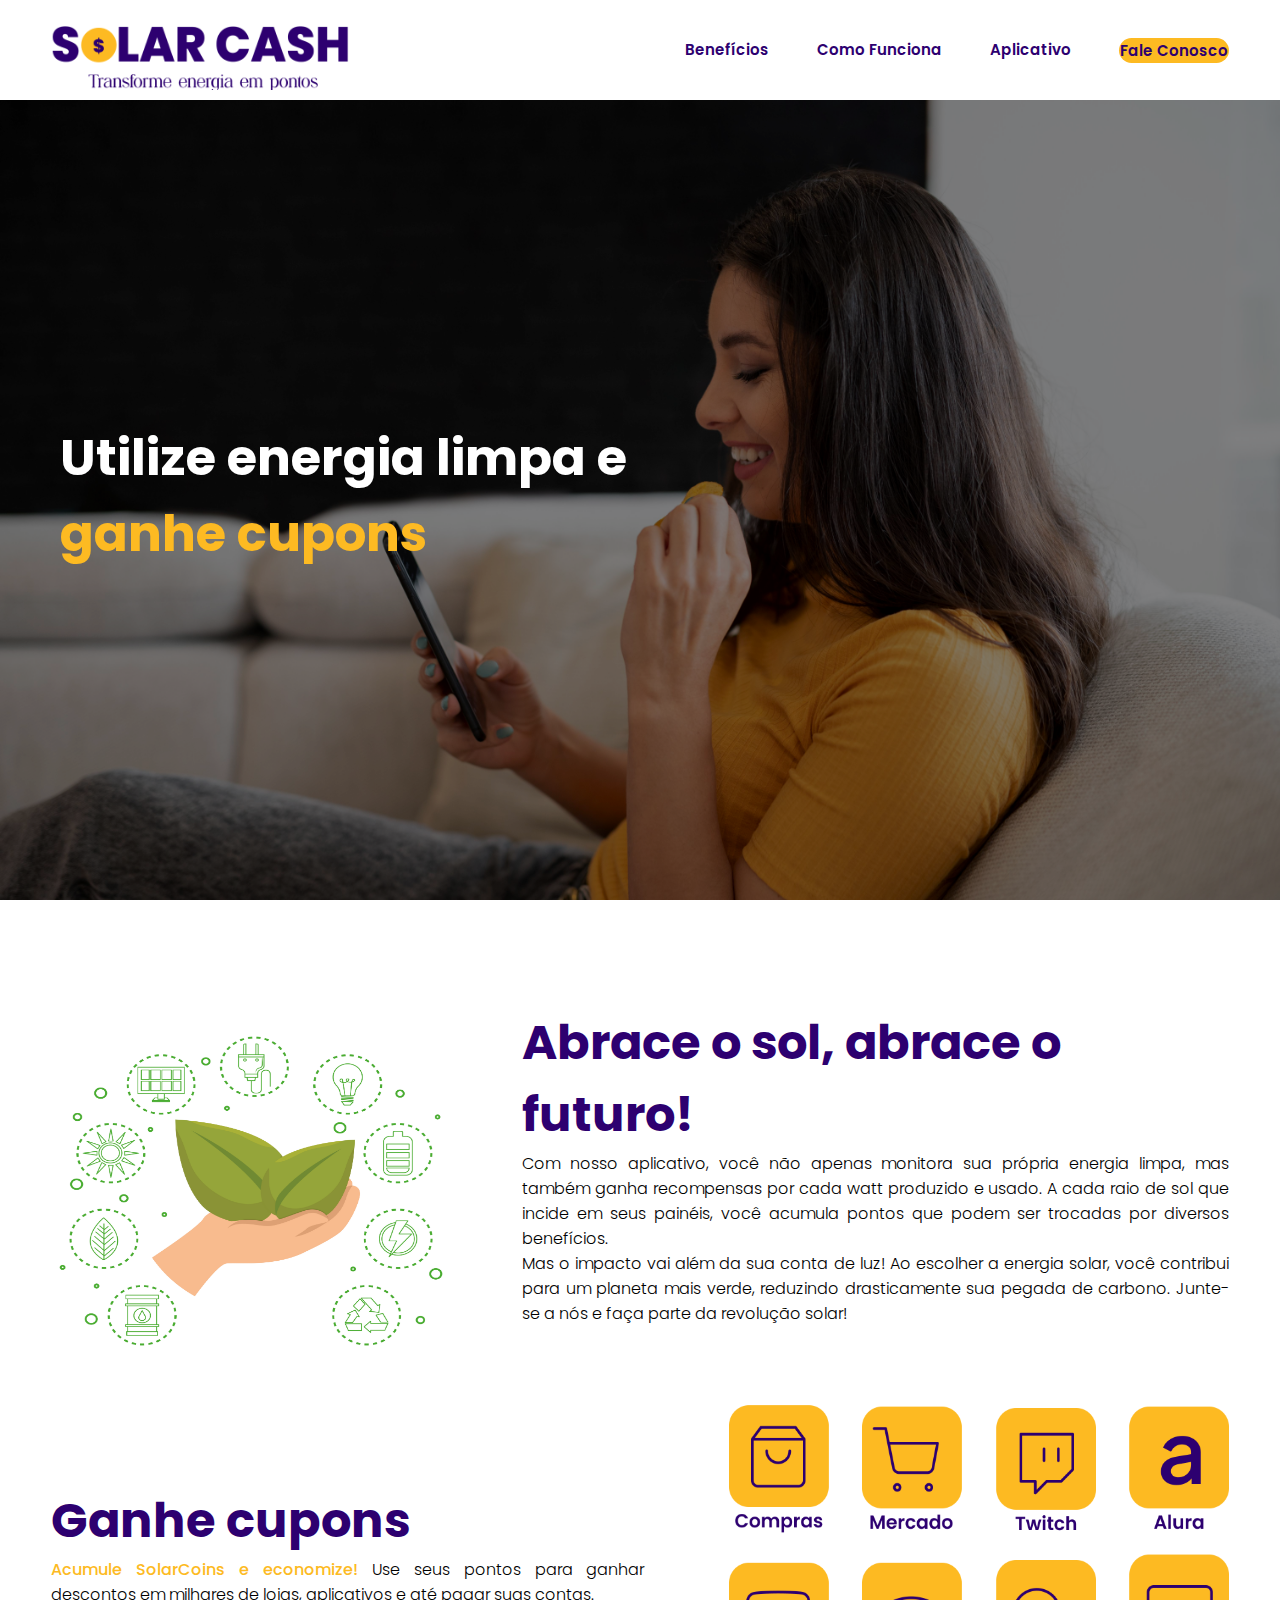
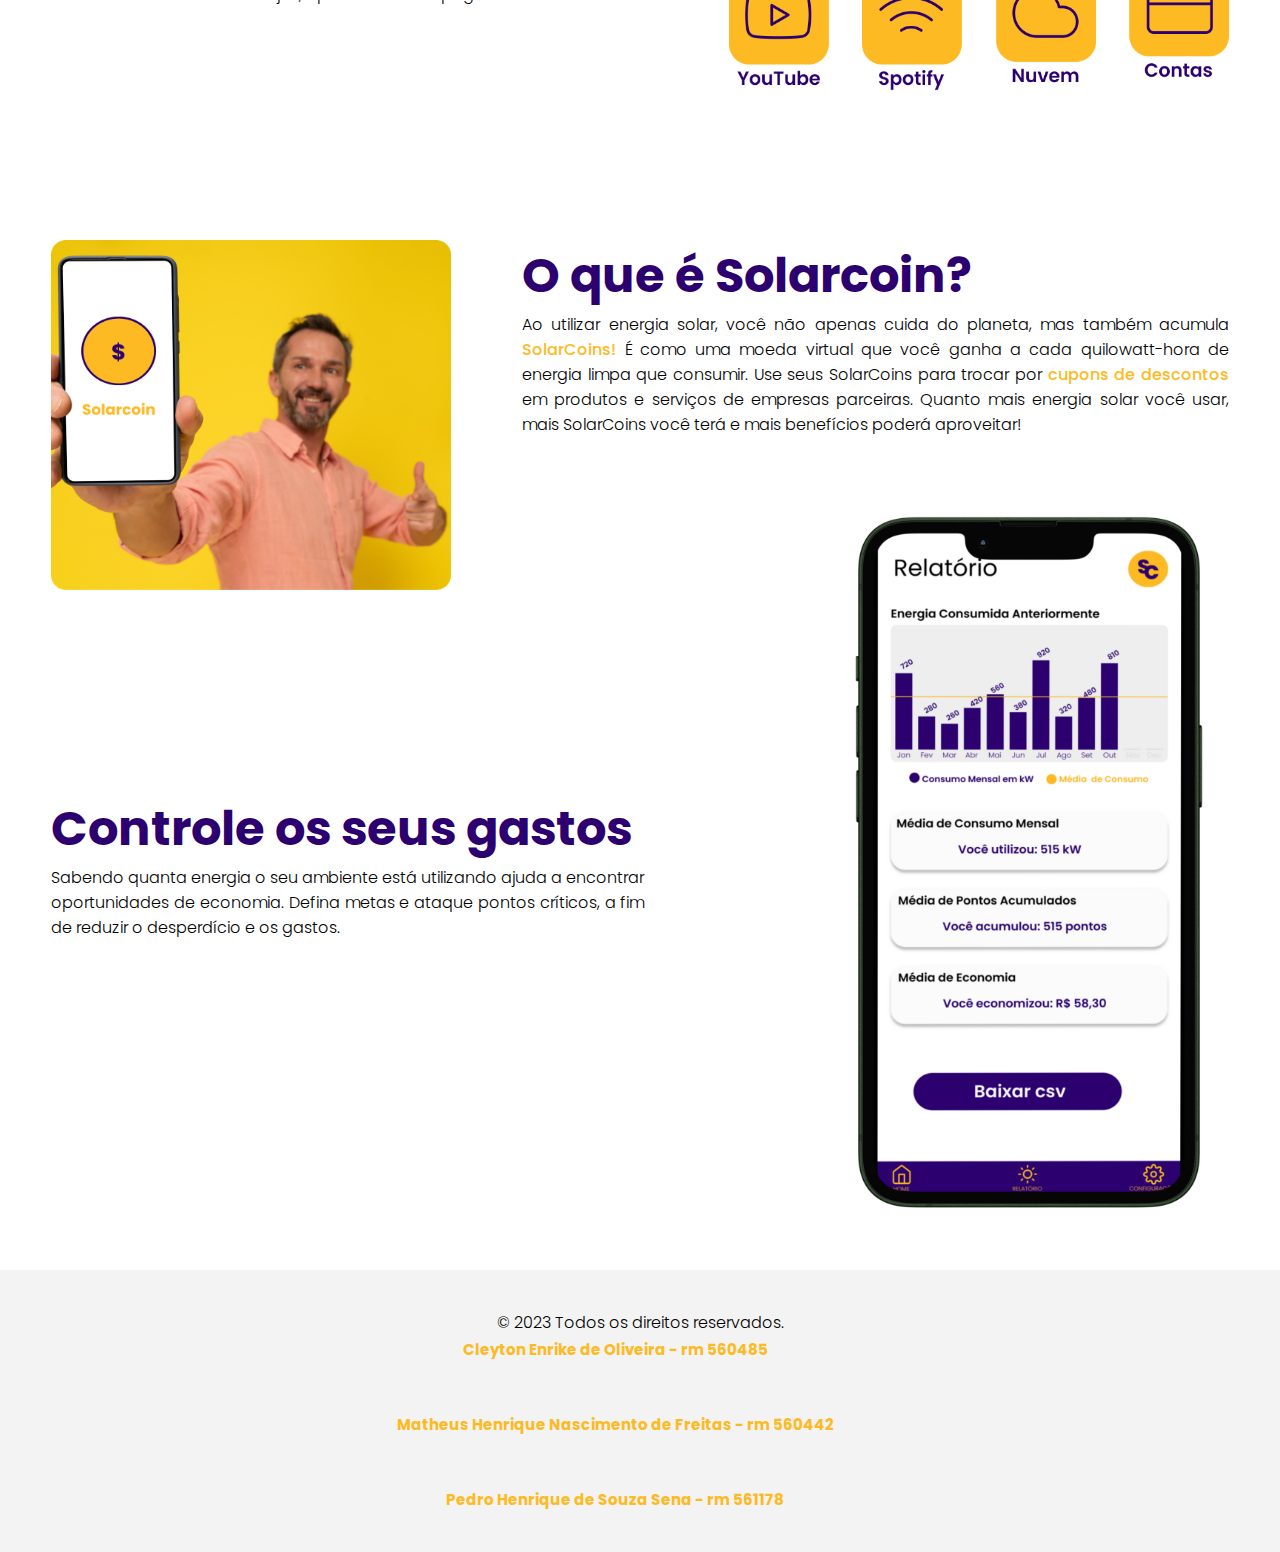
<file: WEB-GS/index.html>
<!DOCTYPE html>
<html lang="pt-br">

<head>
    <meta charset="UTF-8">
    <meta name="viewport" content="width=device-width, initial-scale=1.0">

    <link rel="stylesheet" href="https://cdnjs.cloudflare.com/ajax/libs/font-awesome/6.6.0/css/all.min.css" integrity="sha512-Kc323vGBEqzTmouAECnVceyQqyqdsSiqLQISBL29aUW4U/M7pSPA/gEUZQqv1cwx4OnYxTxve5UMg5GT6L4JJg==" crossorigin="anonymous" referrerpolicy="no-referrer" />

    
    <!-- JQUERY PARA FAZER O BOTÃO DE MENU MOBILE -->
    <script src="https://cdnjs.cloudflare.com/ajax/libs/jquery/3.7.1/jquery.min.js" integrity="sha512-v2CJ7UaYy4JwqLDIrZUI/4hqeoQieOmAZNXBeQyjo21dadnwR+8ZaIJVT8EE2iyI61OV8e6M8PP2/4hpQINQ/g==" crossorigin="anonymous" referrerpolicy="no-referrer"></script>

     <!-- css versão desktop (min-width = 1200px) -->
    <link rel="stylesheet" href="css/reset.css">
    <link rel="stylesheet" href="css/desktop/header.css">
    <link rel="stylesheet" href="css/desktop/estilo.css">
    <link rel="stylesheet" href="css/desktop/telaIndex.css">

    <!-- --------------------------------------------- -->

    <!-- css versão desktop (min-width = 992px) and (max-width = 1199px) -->
    <link rel="stylesheet" href="css/laptop/header.css">
    <link rel="stylesheet" href="css/laptop/estilo.css">
    <link rel="stylesheet" href="css/laptop/telaIndex.css">

    <!-- --------------------------------------------- -->

    <!-- css versão desktop (min-width = 768px) and (max-width = 991px) -->
    <link rel="stylesheet" href="css/tablet/estilo.css">
    <link rel="stylesheet" href="css/tablet/header.css">
    <link rel="stylesheet" href="css/tablet/telaIndex.css">

     <!-- --------------------------------------------- -->

    <!-- css versão desktop (min-width = 600px) and (max-width = 767px) -->
    <link rel="stylesheet" href="css/phone/estilo.css">
    <link rel="stylesheet" href="css/phone/header.css">
    <link rel="stylesheet" href="css/phone/telaIndex.css">

    <!-- --------------------------------------------- -->

    <!-- css versão desktop (min-width = 340px) and (max-width = 599px) -->
    <link rel="stylesheet" href="css/smallphone/estilo.css">
    <link rel="stylesheet" href="css/smallphone/header.css">
    <link rel="stylesheet" href="css/smallphone/telaIndex.css">

    <title>Solar Cash</title>
</head>

<body>

    <header>
        <div id="logo">
            <a href="index.html">
                <picture>
                    <source srcset="img/logo.png" media="(min-width: 1200px)" />
                    <source srcset="img/logo.png" media="(min-width: 992px) and (max-width: 1199px)" />
                    <source srcset="img/logo.png" media="(min-width: 768px) and (max-width: 991px)" />
                    <source srcset="img/logo.png" media="(min-width: 600px) and (max-width: 767px)" />
                    <source srcset="img/logo.png" media="(min-width: 340px) and (max-width: 599px)" />
                    <img src="" alt="logo Solar Cash">
                </picture>
            </a>
        </div>
        <nav>
            <ul>
                <a href="index.html#beneficio1"><li class="item">Benefícios</li></a>
                <a href="aplicativo.html"><li class="item">Como Funciona</li></a>
                <a href="aplicativo.html#explicacao4"><li class="item">Aplicativo</li></a>
                <a href="fale_conosco.html"><div id="fale-conosco"><li class="item">Fale Conosco</li></div></a>
            </ul>

            <button id="btn-menu"><i class="fa-solid fa-bars"></i></button>
        </nav>

    </header>
    <div id="mobile_menu">
        <ul id="mobile_nav_lista">
            <a href="index.html#beneficio1" class="nav-item">
                <li>Benefícios</li>
            </a>
            <a href="aplicativo.html" class="nav-item">
                <li>Como Funciona</li>
            </a>
            <a href="aplicativo.html#explicacao4
            " class="nav-item">
                <li>Aplicativo</li>
            </a>
            <a href="fale_conosco.html" class="nav-item">
                <li>Fale Conosco</li>
            </a>
        </ul>
    </div>

    <div id="wrapper">
        <main>
            <section id="carousel">
                
                <picture>
                    <source srcset="img/carousel1.jpg" media="(min-width: 1200px)" />
                    <source srcset="img/carousel1_1199.jpg" media="(min-width: 992px) and (max-width: 1199px)" />
                    <source srcset="img/carousel1_991.jpg" media="(min-width: 768px) and (max-width: 991px)" />
                    <source srcset="img/carousel1_767.jpg" media="(min-width: 600px) and (max-width: 767px)" />
                    <source srcset="img/carousel1_599.jpg" media="(min-width: 340px) and (max-width: 599px)" />
                    <img src="" alt="carousel 1 de abertura a sessão" title="carousel 1 de abertura a sessão">
                </picture>

                <div class="texto-carousel">
                    <h1>
                        Utilize energia limpa e <span>ganhe cupons</span>
                    </h1>
                </div>
    
            </section>

            <article>
                <section id="beneficio1">

                    <div class="conteudo-img">
                        <picture>

                            <source srcset="img/beneficio1.jpg" media="(min-width: 1200px)" />
                            <source srcset="img/beneficio1.jpg" media="(min-width: 992px) and (max-width: 1199px)" />
                            <source srcset="img/beneficio1.jpg" media="(min-width: 768px) and (max-width: 991px)" />
                            <source srcset="img/beneficio1.jpg" media="(min-width: 600px) and (max-width: 767px)" />
                            <source srcset="img/beneficio1.jpg" media="(min-width: 340px) and (max-width: 599px)" />
                            <img src="" alt="benefício 1" title="beneficio 1">

                        </picture>
                    </div>
                    <div class="conteudo-texto">
                        <aside>
                            <h2>Abrace o sol, abrace o futuro!</h2>
                            <p>Com nosso aplicativo, você não apenas monitora sua própria energia limpa, mas também ganha recompensas por cada watt produzido e usado. A cada raio de sol que incide em seus painéis, você acumula pontos que podem ser trocadas por diversos benefícios. <br>
                            Mas o impacto vai além da sua conta de luz! Ao escolher a energia solar, você contribui para um planeta mais verde, reduzindo drasticamente sua pegada de carbono. Junte-se a nós e faça parte da revolução solar!</p>
                        </aside>
                    </div>

                </section>
            </article>

            <article>
                <section id="beneficio2">

                    <div class="conteudo-texto esquerda-texto">
                        <h2>Ganhe cupons</h2>
                        <aside>
                            <p><span>Acumule SolarCoins e economize!</span> Use seus pontos para ganhar descontos em milhares de lojas, aplicativos e até pagar suas contas.</p>
                        </aside>
                    </div>
                    <div class="conteudo-img direita-img">
                        <picture>

                            <source srcset="img/beneficio2.png" media="(min-width: 1200px)" />
                            <source srcset="img/beneficio2.png" media="(min-width: 992px) and (max-width: 1199px)" />
                            <source srcset="img/beneficio2.png" media="(min-width: 768px) and (max-width: 991px)" />
                            <source srcset="img/beneficio2.png" media="(min-width: 600px) and (max-width: 767px)" />
                            <source srcset="img/beneficio2.png" media="(min-width: 340px) and (max-width: 599px)" />
                            <img src="" alt="benefício 2" title="benefício 2">

                        </picture>
                    </div>
                
                </section>
            </article>

            <article>
                <section id="beneficio3">

                    <div class="conteudo-img">
                        <picture>

                            <source srcset="img/beneficio3.jpg" media="(min-width: 1200px)" />
                            <source srcset="img/beneficio3.jpg" media="(min-width: 992px) and (max-width: 1199px)" />
                            <source srcset="img/beneficio3.jpg" media="(min-width: 768px) and (max-width: 991px)" />
                            <source srcset="img/beneficio3.jpg" media="(min-width: 600px) and (max-width: 767px)" />
                            <source srcset="img/beneficio3.jpg" media="(min-width: 340px) and (max-width: 599px)" />
                            <img src="" alt="benefício 3" title="benefício 3">

                        </picture>
                    </div>
                    <div class="conteudo-texto">
                        <aside>
                            <h2>O que é Solarcoin?</h2>
                            <p>Ao utilizar energia solar, você não apenas cuida do planeta, mas também acumula <span>SolarCoins!</span> É como uma moeda virtual que você ganha a cada quilowatt-hora de energia limpa que consumir. Use seus SolarCoins para trocar por <span>cupons de descontos</span> em produtos e serviços de empresas parceiras. Quanto mais energia solar você usar, mais SolarCoins você terá e mais benefícios poderá aproveitar!</p>
                        </aside>
                    </div>

                </section>
            </article>
        
            <article>
                <section id="beneficio4">

                    <div class="conteudo-texto esquerda-texto">
                        <aside>
                            <h2>Controle os seus gastos</h2>
                            <p>Sabendo quanta energia o seu ambiente está utilizando ajuda a encontrar oportunidades de economia. Defina metas e ataque pontos críticos, a fim de reduzir o desperdício e os gastos.</p>
                        </aside>
                    </div>
                    <div class="conteudo-img direita-img">
                        <picture>

                            <source srcset="img/beneficio4.png" media="(min-width: 1200px)" />
                            <source srcset="img/beneficio4.png" media="(min-width: 992px) and (max-width: 1199px)" />
                            <source srcset="img/beneficio4.png" media="(min-width: 768px) and (max-width: 991px)" />
                            <source srcset="img/beneficio4.png" media="(min-width: 600px) and (max-width: 767px)" />
                            <source srcset="img/beneficio4.png" media="(min-width: 340px) and (max-width: 599px)" />
                            <img src="" alt="benefício 1">

                        </picture>
                    </div>
                
                </section>
            </article>
        </main>

        <footer>
            <div class="container">
              <p>&copy; 2023 Todos os direitos reservados.</p>
              <ul class="time">
                <li>
                  <span>Cleyton Enrike de Oliveira - rm 560485</span>
                  <a href="https://github.com/Cleytonrik99" target="_blank"><i class="fab fa-github"></i></a>
                  <a href="https://www.linkedin.com/in/cleyton-enrike-de-oliveira-312444325/" target="_blank"><i class="fab fa-linkedin"></i></a>
                </li>
                <li>
                  <span>Matheus Henrique Nascimento de Freitas - rm 560442</span>
                  <a href="https://github.com/MatheusHenriqueNF" target="_blank"><i class="fab fa-github"></i></a>
                  <a href="https://www.linkedin.com/in/matheus-henrique-nascimento-de-freitas-2660342a8/" target="_blank"><i class="fab fa-linkedin"></i></a>
                </li>
                <li>
                  <span>Pedro Henrique de Souza Sena - rm 561178</span>
                  <a href="https://github.com/DevPedroHSena" target="_blank"><i class="fab fa-github"></i></a>
                  <a href="https://www.linkedin.com/in/pedro-henrique-sena-a282b01ab/" target="_blank"><i class="fab fa-linkedin"></i></a>
                </li>
              </ul>
            </div>
        </footer>
    </div>
   
    <script src="js/scriptmenu.js"></script>
    <script src="js/chatbot.js"></script>
</body>

</html>
</file>
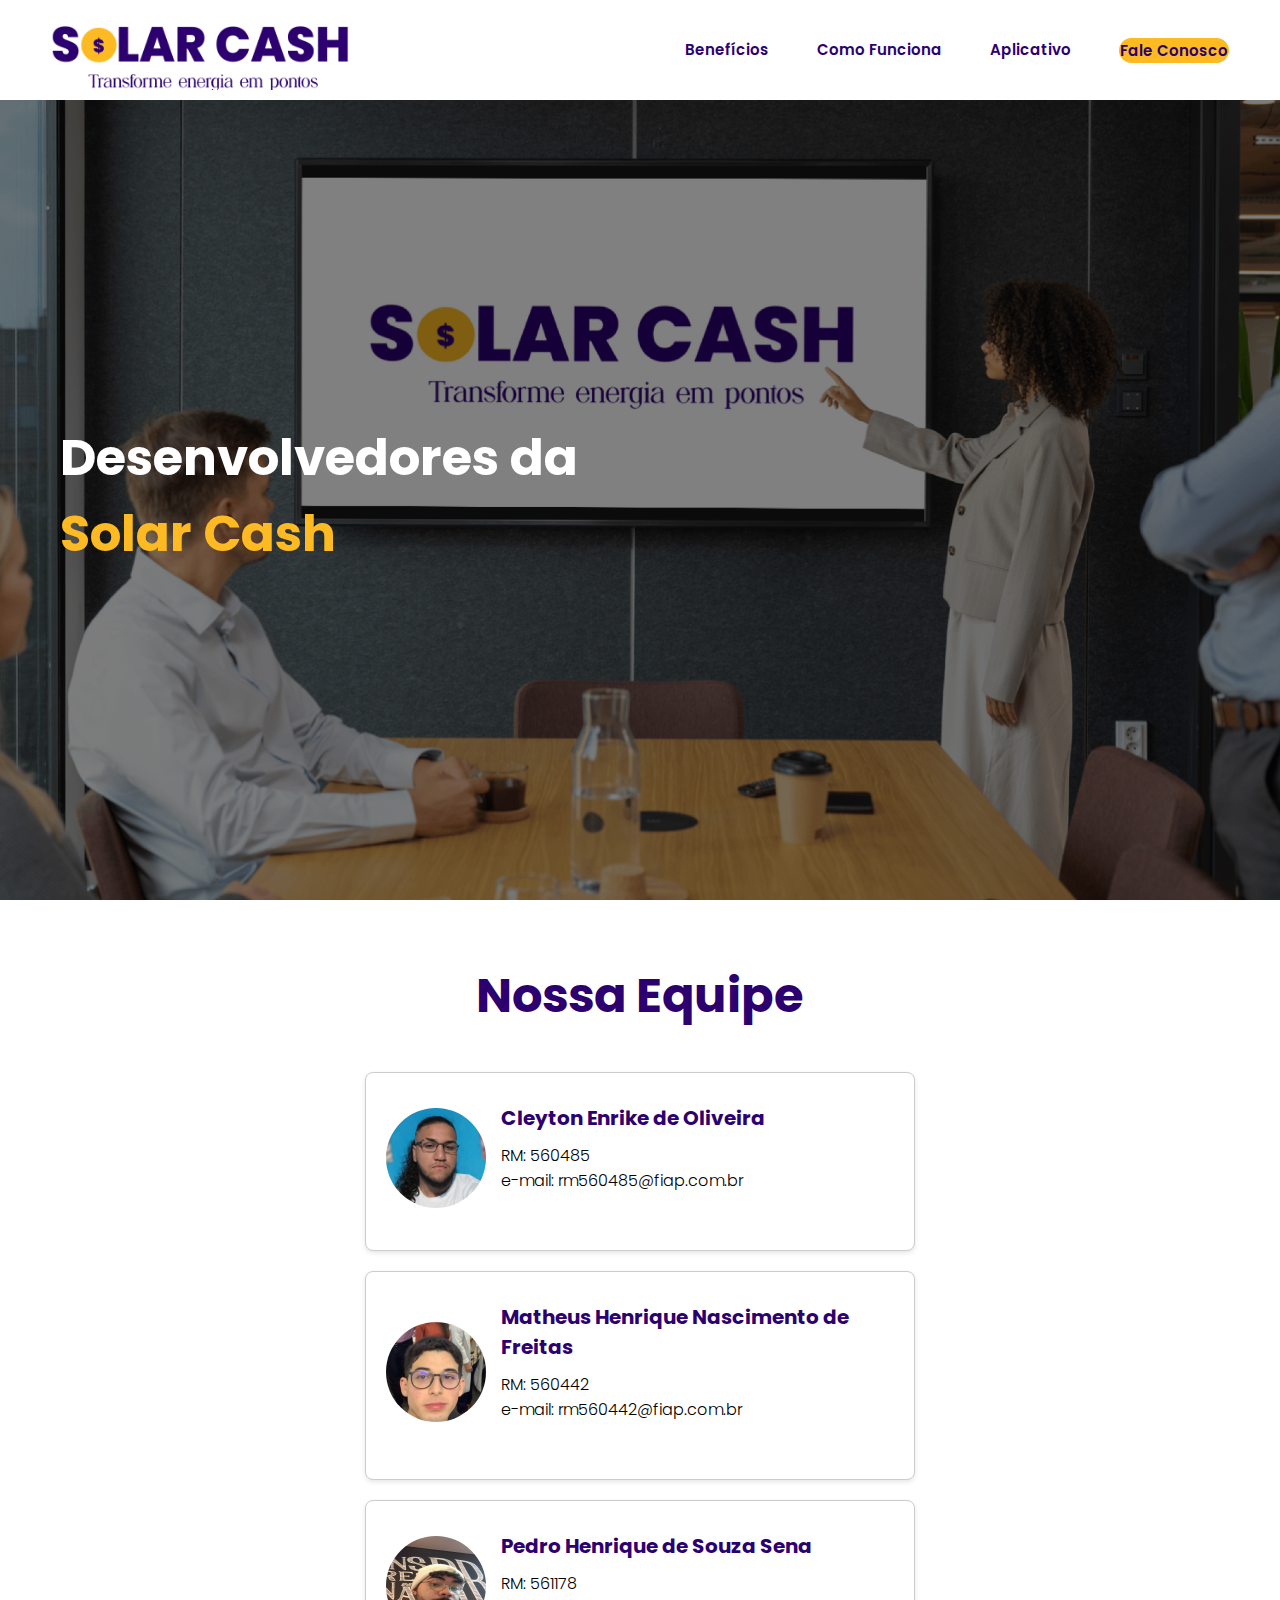
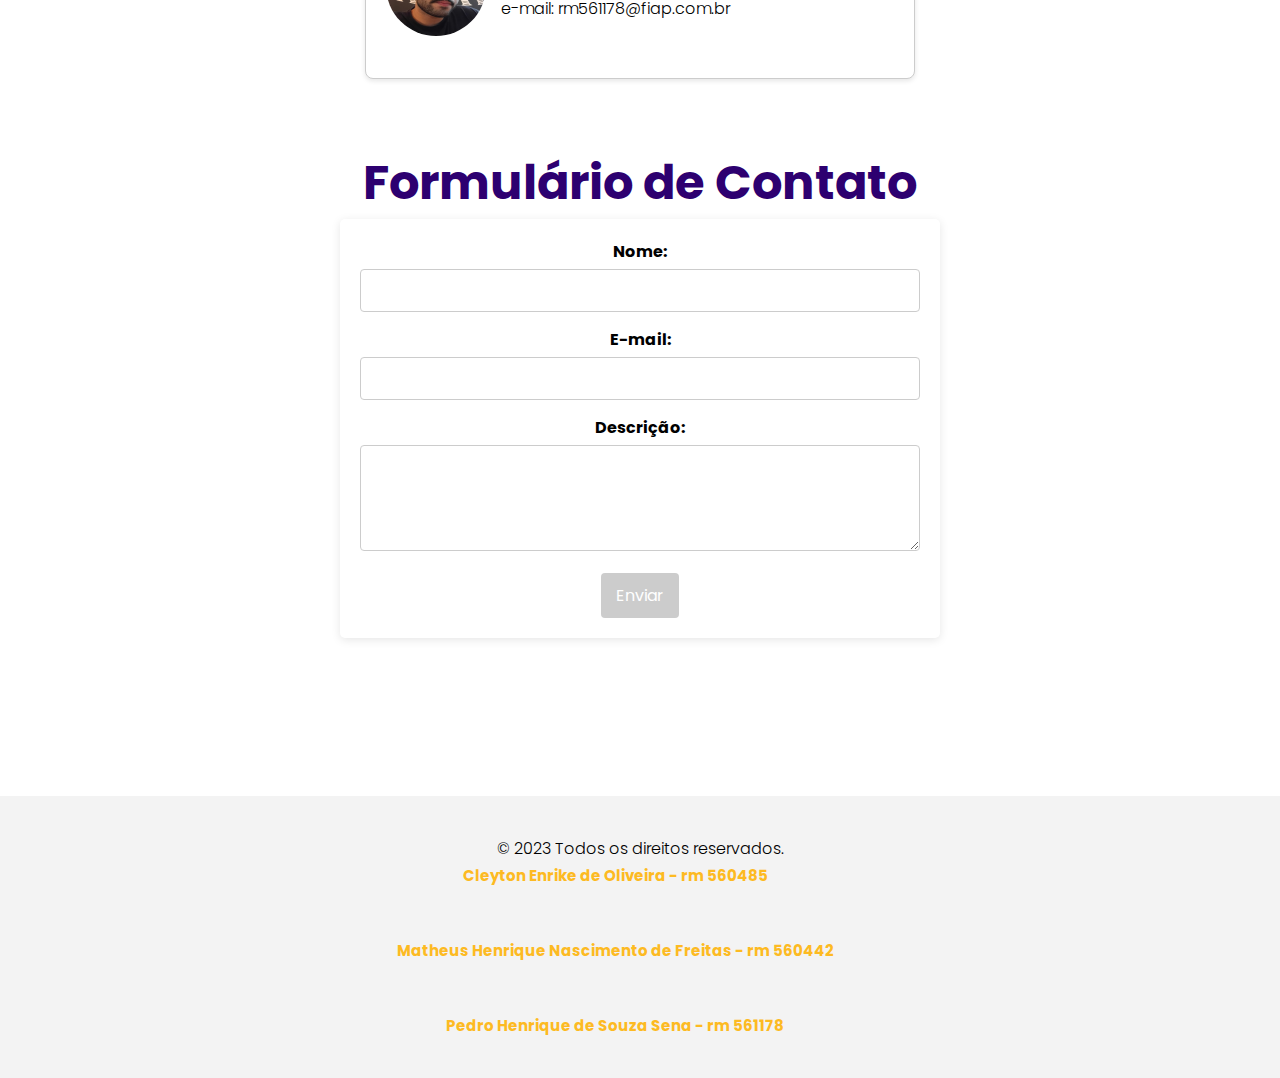
<file: WEB-GS/fale_conosco.html>
<!DOCTYPE html>
<html lang="pt-br">

<head>
    <meta charset="UTF-8">
    <meta name="viewport" content="width=device-width, initial-scale=1.0">

    <link rel="stylesheet" href="https://cdnjs.cloudflare.com/ajax/libs/font-awesome/6.6.0/css/all.min.css" integrity="sha512-Kc323vGBEqzTmouAECnVceyQqyqdsSiqLQISBL29aUW4U/M7pSPA/gEUZQqv1cwx4OnYxTxve5UMg5GT6L4JJg==" crossorigin="anonymous" referrerpolicy="no-referrer" />

     <!-- JQUERY PARA FAZER O BOTÃO DE MENU MOBILE -->
     <script src="https://cdnjs.cloudflare.com/ajax/libs/jquery/3.7.1/jquery.min.js" integrity="sha512-v2CJ7UaYy4JwqLDIrZUI/4hqeoQieOmAZNXBeQyjo21dadnwR+8ZaIJVT8EE2iyI61OV8e6M8PP2/4hpQINQ/g==" crossorigin="anonymous" referrerpolicy="no-referrer"></script>

     <!-- css versão desktop (min-width = 1200px) -->
    <link rel="stylesheet" href="css/reset.css">
    <link rel="stylesheet" href="css/desktop/header.css">
    <link rel="stylesheet" href="css/desktop/estilo.css">
    <link rel="stylesheet" href="css/desktop/telaEquipe.css"> <!-- --------------------------------------------- -->

    <!-- css versão desktop (min-width = 992px) and (max-width = 1199px) -->
    <link rel="stylesheet" href="css/laptop/header.css">
    <link rel="stylesheet" href="css/laptop/estilo.css">
    <link rel="stylesheet" href="css/laptop/telaEquipe.css">
    <!-- --------------------------------------------- -->

    <!-- css versão desktop (min-width = 768px) and (max-width = 991px) -->
    <link rel="stylesheet" href="css/tablet/estilo.css">
    <link rel="stylesheet" href="css/tablet/header.css">
    <link rel="stylesheet" href="css/tablet/telaEquipe.css">
    <!-- --------------------------------------------- -->

    <!-- css versão desktop (min-width = 600px) and (max-width = 767px) -->
    <link rel="stylesheet" href="css/phone/estilo.css">
    <link rel="stylesheet" href="css/phone/header.css">
    <link rel="stylesheet" href="css/phone/telaEquipe.css">
    <!-- --------------------------------------------- -->

    <!-- css versão desktop (min-width = 340px) and (max-width = 599px) -->
    <link rel="stylesheet" href="css/smallphone/estilo.css">
    <link rel="stylesheet" href="css/smallphone/header.css">
    <link rel="stylesheet" href="css/smallphone/telaEquipe.css">

    <title>Baixe o aplicativo</title>
</head>

<body>

    <header>
        <div id="logo">
            <a href="index.html">
                <picture>
                    <source srcset="img/logo.png" media="(min-width: 1200px)" />
                    <source srcset="img/logo.png" media="(min-width: 992px) and (max-width: 1199px)" />
                    <source srcset="img/logo.png" media="(min-width: 768px) and (max-width: 991px)" />
                    <source srcset="img/logo.png" media="(min-width: 600px) and (max-width: 767px)" />
                    <source srcset="img/logo.png" media="(min-width: 340px) and (max-width: 599px)" />
                    <img src="" alt="logo Solar Cash">
                </picture>
            </a>
        </div>
        <nav>
            <ul>
                <a href="index.html#beneficio1"><li class="item">Benefícios</li></a>
                <a href="aplicativo.html"><li class="item">Como Funciona</li></a>
                <a href="aplicativo.html#explicacao4"><li class="item">Aplicativo</li></a>
                <a href="fale_conosco.html"><div id="fale-conosco"><li class="item">Fale Conosco</li></div></a>
            </ul>

            <button id="btn-menu"><i class="fa-solid fa-bars"></i></button>
        </nav>

    </header>
    <div id="mobile_menu">
        <ul id="mobile_nav_lista">
            <a href="index.html#beneficio1" class="nav-item">
                <li>Benefícios</li>
            </a>
            <a href="aplicativo.html" class="nav-item">
                <li>Como Funciona</li>
            </a>
            <a href="aplicativo.html#explicacao4
            " class="nav-item">
                <li>Aplicativo</li>
            </a>
            <a href="fale_conosco.html" class="nav-item">
                <li>Fale Conosco</li>
            </a>
        </ul>
    </div>

    <div id="wrapper">
        <main>

            <section id="carousel">
                
                <picture>
                    <source srcset="img/carousel3.png" media="(min-width: 1200px)" />
                    <source srcset="img/carousel3_1199.png" media="(min-width: 992px) and (max-width: 1199px)" />
                    <source srcset="img/carousel3_991.png" media="(min-width: 768px) and (max-width: 991px)" />
                    <source srcset="img/carousel3_767.png" media="(min-width: 600px) and (max-width: 767px)" />
                    <source srcset="img/carousel3_599.png" media="(min-width: 340px) and (max-width: 599px)" />
                    <img src="" alt="carousel 1 de abertura a sessão" title="carousel 1 de abertura a sessão">
                </picture>

                <div class="texto-carousel">
                    <h1>
                        Desenvolvedores da <span>Solar Cash</span>
                    </h1>
                </div>
    
            </section>

            <div class="container-equipe">
                <h2>Nossa Equipe</h2>
                <div class="membro">
                   
                   <picture>
                    <source srcset="img/membro1.jpg" media="(min-width: 1200px)" />
                    <source srcset="img/membro1.jpg" media="(min-width: 992px) and (max-width: 1199px)" />
                    <source srcset="img/membro1.jpg" media="(min-width: 768px) and (max-width: 991px)" />
                    <source srcset="img/membro1.jpg" media="(min-width: 600px) and (max-width: 767px)" />
                    <source srcset="img/membro1.jpg" media="(min-width: 340px) and (max-width: 599px)" />
                    <img src="" alt="foto do membro 1" tilte="foto do membro 1" class="foto-membro">
                   </picture>
                   
                    
                    <div class="info-membro">
                        <h2>Cleyton Enrike de Oliveira</h2>
                        <p>RM: 560485</p>
                        <p>e-mail: rm560485@fiap.com.br</p>
                        <div class="links-sociais">
                            <a href="https://github.com/Cleytonrik99" target="_blank"><i class="fab fa-github"></i></a>
                            <a href="https://www.linkedin.com/in/cleyton-enrike-de-oliveira-312444325/" target="_blank"><i class="fab fa-linkedin"></i></a>
                        </div>
                    </div>
                </div>
    
                <div class="membro">
                    <picture>
                        <source srcset="img/membro2.jpeg" media="(min-width: 1200px)" />
                        <source srcset="img/membro2.jpeg" media="(min-width: 992px) and (max-width: 1199px)" />
                        <source srcset="img/membro2.jpeg" media="(min-width: 768px) and (max-width: 991px)" />
                        <source srcset="img/membro2.jpeg" media="(min-width: 600px) and (max-width: 767px)" />
                        <source srcset="img/membro2.jpeg" media="(min-width: 340px) and (max-width: 599px)" />
                        <img src="" alt="foto do membro 2" tilte="foto do membro 1" class="foto-membro">
                       </picture>
                    <div class="info-membro">
                        <h2>Matheus Henrique Nascimento de Freitas</h2>
                        <p>RM: 560442</p>
                        <p>e-mail: rm560442@fiap.com.br</p>
                        <div class="links-sociais">
                            <a href="https://github.com/MatheusHenriqueNF" target="_blank"><i class="fab fa-github"></i></a>
                            <a href="https://www.linkedin.com/in/matheus-henrique-nascimento-de-freitas-2660342a8/" target="_blank"><i class="fab fa-linkedin"></i></a>
                        </div>
                    </div>
                </div>
    
                <div class="membro">
                    <picture>
                        <source srcset="img/membro3.jpg" media="(min-width: 1200px)" />
                        <source srcset="img/membro3.jpg" media="(min-width: 992px) and (max-width: 1199px)" />
                        <source srcset="img/membro3.jpg" media="(min-width: 768px) and (max-width: 991px)" />
                        <source srcset="img/membro3.jpg" media="(min-width: 600px) and (max-width: 767px)" />
                        <source srcset="img/membro3.jpg" media="(min-width: 340px) and (max-width: 599px)" />
                        <img src="" alt="foto do membro 3" title="foto do membro 3" class="foto-membro">
                       </picture>
                    <div class="info-membro">
                        <h2>Pedro Henrique de Souza Sena </h2>
                        <p>RM: 561178</p>
                        <p>e-mail: rm561178@fiap.com.br</p>
                        <div class="links-sociais">
                            <a href="https://github.com/DevPedroHSena" target="_blank"><i class="fab fa-github"></i></a>
                            <a href="https://www.linkedin.com/in/pedro-henrique-sena-a282b01ab/" target="_blank"><i class="fab fa-linkedin"></i></a>
                        </div>
                    </div>
                </div>
            </div>

            <section id="frm-contato">
                <h2>Formulário de Contato</h2>
                <form id="formulario-contato">
                    <div class="grupo-formulario">
                        <label for="nome">Nome:</label>
                        <input type="text" id="nome" name="nome" required>
                        <span class="mensagem-erro" id="erro-nome"></span>
                    </div>
                    <div class="grupo-formulario">
                        <label for="email">E-mail:</label>
                        <input type="email" id="email" name="email" required>
                        <span class="mensagem-erro" id="erro-email"></span>
                    </div>
                    <div class="grupo-formulario">
                        <label for="descricao">Descrição:</label>
                        <textarea id="descricao" name="descricao" rows="4" required></textarea>
                        <span class="mensagem-erro" id="erro-descricao"></span>
                    </div>
                    <button type="submit" disabled>Enviar</button>
                </form>
            </section>

        </main>

        <footer>
            <div class="container">
              <p>&copy; 2023 Todos os direitos reservados.</p>
              <ul class="time">
                <li>
                  <span>Cleyton Enrike de Oliveira - rm 560485</span>
                  <a href="https://github.com/Cleytonrik99" target="_blank"><i class="fab fa-github"></i></a>
                  <a href="https://www.linkedin.com/in/cleyton-enrike-de-oliveira-312444325/" target="_blank"><i class="fab fa-linkedin"></i></a>
                </li>
                <li>
                  <span>Matheus Henrique Nascimento de Freitas - rm 560442</span>
                  <a href="https://github.com/MatheusHenriqueNF" target="_blank"><i class="fab fa-github"></i></a>
                  <a href="https://www.linkedin.com/in/matheus-henrique-nascimento-de-freitas-2660342a8/" target="_blank"><i class="fab fa-linkedin"></i></a>
                </li>
                <li>
                  <span>Pedro Henrique de Souza Sena - rm 561178</span>
                  <a href="https://github.com/DevPedroHSena" target="_blank"><i class="fab fa-github"></i></a>
                  <a href="https://www.linkedin.com/in/pedro-henrique-sena-a282b01ab/" target="_blank"><i class="fab fa-linkedin"></i></a>
                </li>
              </ul>
            </div>
        </footer>
    </div>
    <script src="js/validadar.js"></script>
    <script src="js/scriptmenu.js"></script>
    <script src="js/chatbot.js"></script>
</body>
</html>
</file>
<file: WEB-GS/css/desktop/header.css>
@media (min-width: 1200px){
    header{
        width: 100%;
        height: 100px;
        display: flex;
        justify-content: space-between;
        align-items: center;
        padding: 8px 4%;
        box-shadow: 0px 0px 5px 0px rgba(0, 0, 0, 0.3);
    }

    a{
        text-decoration: none;
        color: #2D0070;
        
    }

    ul{
        list-style: none;
        display: flex;
        justify-content: center;
        gap: 48px;
        color: #2D0070;
        font-size: 15px;
        font-weight: 600;
    }

    #mobile_menu, #btn-menu{
        display: none;
    }

    #logo{
        width: 300px;
        height: 80px;
    }

    #logo img{
        width: 100%;
        height: 100%;
    }

    #fale-conosco{
        width: 110px;
        height: 25px;
        background-color: #FDBA22;
        border-radius: 40px;
        text-align: center;
        display: flex;
        align-items: center;
        justify-content: center;
    }
}
</file>
<file: WEB-GS/css/desktop/estilo.css>
@media (min-width: 1200px){
    #wrapper{
        width: 100%;
        height: 100%;
    }
    section{
        width: 100%;
        display: flex;
        padding: 8px 4%;
    }

    span{
        color:  #FDBA22;
        font-weight: 500;
    }

    h2{
        font-size: 48px;
        color: #2D0070;
    }

    p{
        font-size: 16px;
        text-align: justify;
        font-weight: 300;
    }

    #carousel{
        height: calc(100vh - 100px);
        position: relative;
        padding: 0;
    }

    #carousel img{
        width: 100%;
        height: 100%;
        object-fit: cover;
        filter: brightness(50%); 
        transition: filter 0.3s;
        position: absolute;
        
    }

    .texto-carousel{
        width: 620px;
        height: auto;
        top: 40%;
        left: 60px;
        position: absolute;
    }

    .texto-carousel h1{
        font-size: 50px;
        color: #FFFFFF;
    }

    .texto-carousel span{
        font-weight: bold; 
    }



    .conteudo-img{
        width: 40%;
        height: 300px;
        padding-top: 0px;
    }

    .conteudo-texto{
        width: 60%;
        display: flex;
        flex-direction: column;
    }

    .conteudo-img img{
        width: 400px;
        height: 350px;
    }

    .direita-img{
        width: 50%;
        height: auto;
        padding-left: 0px;
        /* background-color: aqua; */
        display: flex;
        align-items: center;
        justify-content: flex-end;
    }
    .direita-img img{
        width: 500px;
        height: 300px;
        margin-left: 0px;
    }

    .esquerda-texto{
        width: 55%;
        margin-right: 45px;
    }

    footer {
        background-color: #f3f3f3;
        padding: 20px;
        text-align: center;
        clear: both;
        margin-top: 100px;
      }
      
      .container {
        width: 100%;
        padding: 20px;
        display: flex;
        align-items: center;
        justify-content: center;
        flex-direction: column;
      }
      
      .time {
        list-style: none;
        margin: 0;
        padding: 0;
        display: flex;
        flex-direction: column;
      }
      
      .time li {
        margin-right: 20px;
      }
      
      .time span {
        font-weight: bold;
        margin-right: 10px;
      }
      
      .time a {
        color: #337ab7;
        text-decoration: none;
        transition: color 0.2s ease;
      }
      
      .time a:hover {
        color: #23527c;
      }
      
      .fab {
        font-size: 18px;
        margin-right: 10px;
      }
}
</file>
<file: WEB-GS/css/desktop/telaIndex.css>
@media (min-width: 1200px){


    #beneficio1, #beneficio2, #beneficio3, #beneficio4{
        height: 500px;
        padding-top: 40px;
        display: flex;
        align-items: center;
    }

    #beneficio2{
        height: 300px;
        padding-top: 0px;
        margin-bottom: 120px;
    }

    #beneficio3{
        height: 350px;
        padding-top: 20px;
        align-items: flex-start;
    }

    #beneficio4{
        height: 600px;
        padding-top: 0px;
    }

    #beneficio4 img{
        width: 400px;
        height: 700px;
        margin-left: 100px;
    }

}
</file>
<file: WEB-GS/css/laptop/header.css>
@media (min-width: 992px) and (max-width: 1199px){
    header{
        width: 100%;
        height: 100px;
        display: flex;
        justify-content: space-between;
        align-items: center;
        padding: 8px 4%;
        box-shadow: 0px 0px 5px 0px rgba(0, 0, 0, 0.3);
    }

    a{
        text-decoration: none;
        color: #2D0070;
        
    }

    ul{
        list-style: none;
        display: flex;
        justify-content: center;
        gap: 48px;
        color: #2D0070;
        font-size: 15px;
        font-weight: 600;
    }
    
    #mobile_menu, #btn-menu{
        display: none;
    }

    #logo{
        width: 300px;
        height: 80px;
    }

    #logo img{
        width: 100%;
        height: 100%;
    }

    #fale-conosco{
        width: 110px;
        height: 25px;
        background-color: #FDBA22;
        border-radius: 40px;
        text-align: center;
        display: flex;
        align-items: center;
        justify-content: center;
    }
}
</file>
<file: WEB-GS/css/laptop/estilo.css>
@media (min-width: 992px) and (max-width: 1199px){
    #wrapper{
        width: 100%;
        height: 100%;
    }
    section{
        width: 100%;
        display: flex;
        padding: 8px 4%;
    }

    span{
        color:  #FDBA22;
        font-weight: 500;
    }

    h2{
        font-size: 46px;
        color: #2D0070;
    }

    p{
        font-size: 16px;
        text-align: justify;
        font-weight: 300;
    }

    #carousel{
        height: calc(100vh - 100px);
        position: relative;
        padding: 0;
    }

    #carousel img{
        width: 100%;
        height: 100%;
        object-fit: cover;
        filter: brightness(50%); 
        transition: filter 0.3s;
        position: absolute;
        
    }

    .texto-carousel{
        width: 540px;
        height: auto;
        top: 40%;
        left: 60px;
        position: absolute;
    }

    .texto-carousel h1{
        font-size: 40px;
        color: #FFFFFF;
    }

    .texto-carousel span{
        font-weight: bold; 
    }



    .conteudo-img{
        width: 40%;
        height: 300px;
        padding-top: 0px;
    }

    .conteudo-texto{
        width: 60%;
        display: flex;
        flex-direction: column;
    }

    .conteudo-img img{
        width: 300px;
        height: 250px;
    }

    .direita-img{
        width: 50%;
        height: auto;
        padding-left: 0px;
        /* background-color: aqua; */
        display: flex;
        align-items: center;
        justify-content: flex-end;
    }
    .direita-img img{
        width: 400px;
        height: 250px;
        margin-left: 0px;
    }

    .esquerda-texto{
        width: 55%;
        margin-right: 45px;
    }

    footer {
        background-color: #f3f3f3;
        padding: 20px;
        text-align: center;
        clear: both;
        margin-top: 100px;
      }
      
      .container {
        width: 100%;
        padding: 20px;
        display: flex;
        align-items: center;
        justify-content: center;
        flex-direction: column;
      }
      
      .time {
        list-style: none;
        margin: 0;
        padding: 0;
        display: flex;
        flex-direction: column;
      }
      
      .time li {
        margin-right: 20px;
      }
      
      .time span {
        font-weight: bold;
        margin-right: 10px;
      }
      
      .time a {
        color: #337ab7;
        text-decoration: none;
        transition: color 0.2s ease;
      }
      
      .time a:hover {
        color: #23527c;
      }
      
      .fab {
        font-size: 18px;
        margin-right: 10px;
      }
}
</file>
<file: WEB-GS/css/laptop/telaIndex.css>
@media (min-width: 992px) and (max-width: 1199px){


    #beneficio1, #beneficio2, #beneficio3, #beneficio4{
        height: 500px;
        padding-top: 40px;
        display: flex;
        align-items: center;
    }

    #beneficio2{
        height: 300px;
        padding-top: 0px;
        margin-bottom: 60px;
    }

    #beneficio3{
        height: 300px;
        padding-top: 20px;
        align-items: flex-start;
    }

    #beneficio4{
        height: 600px;
        padding-top: 0px;
    }

    #beneficio4 img{
        width: 350px;
        height: 650px;
        margin-left: 100px;
    }

}
</file>
<file: WEB-GS/css/tablet/estilo.css>
@media (min-width: 768px) and (max-width: 991px){
    #wrapper{
        width: 100%;
        height: 100%;
    }
    section{
        width: 100%;
        display: flex;
        padding: 8px 4%;
    }

    span{
        color:  #FDBA22;
        font-weight: 500;
    }

    h2{
        font-size: 36px;
        color: #2D0070;
    }

    p{
        font-size: 16px;
        text-align: justify;
        font-weight: 300;
    }

    #carousel{
        height: calc(100vh - 100px);
        position: relative;
        padding: 0;
    }

    #carousel img{
        width: 100%;
        height: 100%;
        object-fit: cover;
        filter: brightness(50%); 
        transition: filter 0.3s;
        position: absolute;
        
    }

    .texto-carousel{
        width: 540px;
        height: auto;
        top: 40%;
        left: 60px;
        position: absolute;
    }

    .texto-carousel h1{
        font-size: 40px;
        color: #FFFFFF;
    }

    .texto-carousel span{
        font-weight: bold; 
    }

    .conteudo-img{
        width: 40%;
        height: 300px;
        padding-top: 0px;
    }

    .conteudo-texto{
        width: 60%;
        display: flex;
        flex-direction: column;
    }

    .conteudo-img img{
        width: 250px;
        height: 250px;
    }

    .direita-img{
        width: 50%;
        height: auto;
        padding-left: 0px;
        /* background-color: aqua; */
        display: flex;
        align-items: center;
        justify-content: flex-end;
    }
    
    .direita-img img{
        width: 350px;
        height: 250px;
        margin-left: 0px;
    }

    .esquerda-texto{
        width: 55%;
        margin-right: 45px;
    }

    footer {
        background-color: #f3f3f3;
        padding: 20px;
        text-align: center;
        clear: both;
        margin-top: 100px;
      }
      
      .container {
        width: 100%;
        padding: 20px;
        display: flex;
        align-items: center;
        justify-content: center;
        flex-direction: column;
      }
      
      .time {
        list-style: none;
        margin: 0;
        padding: 0;
        display: flex;
        flex-direction: column;
      }
      
      .time li {
        margin-right: 20px;
      }
      
      .time span {
        font-weight: bold;
        margin-right: 10px;
      }
      
      .time a {
        color: #337ab7;
        text-decoration: none;
        transition: color 0.2s ease;
      }
      
      .time a:hover {
        color: #23527c;
      }
      
      .fab {
        font-size: 18px;
        margin-right: 10px;
      }
}
</file>
<file: WEB-GS/css/tablet/header.css>
@media (min-width: 768px) and (max-width: 991px){
    header{
        width: 100%;
        height: 100px;
        display: flex;
        justify-content: space-between;
        align-items: center;
        padding: 8px 4%;
        z-index: 10;
        position: relative;
        box-shadow: 0px 0px 5px 0px rgba(0, 0, 0, 0.3);
    }

    a{
        text-decoration: none;
        color: #2D0070;
        
    }

    ul{
        list-style: none;
        display: flex;
        justify-content: center;
        gap: 48px;
        color: #2D0070;
        font-size: 15px;
        font-weight: 600;
    }



    #logo{
        width: 300px;
        height: 80px;
    }

    #logo img{
        width: 100%;
        height: 100%;
    }

    #fale-conosco{
        width: 110px;
        height: 25px;
        background-color: #FDBA22;
        border-radius: 40px;
        text-align: center;
        display: flex;
        align-items: center;
        justify-content: center;
    }

    ul{
        display: none;
    }

    #mobile_menu {
        display: none;
        position: absolute;
        top: 10%; 
        left: 0;
        right: 0;
        z-index: 20;
    }

    #btn-menu{
        display: block;
        border: none;
        background-color: transparent;
        font-size: 1.5rem;
        cursor: pointer;
        color: #FDBA22;
    }

    #mobile_menu.active{
        display: flex;
        flex-direction: column;
        align-items: center;
        background-color: rgba(253, 186, 34, 1);
        margin-top: 0px;
    }

    #mobile_menu a{
        color: #ffffff;
    }

    #mobile_nav_lista{
        flex-direction: column;
        display: flex;
        gap: 12px;
        margin: 12px 0px;
        text-align: center;
    }

    #mobile_nav_lista li{
        list-style: none;
        border-bottom: 1px solid white;
    }
}
</file>
<file: WEB-GS/css/tablet/telaIndex.css>
@media (min-width: 768px) and (max-width: 991px){

    #beneficio1, #beneficio2, #beneficio3, #beneficio4{
        height: 500px;
        padding-top: 40px;
        display: flex;
        align-items: center;
    }

    #beneficio2{
        height: 300px;
        padding-top: 0px;
        margin-bottom: 30px;
    }

    #beneficio3{
        height: 300px;
        padding-top: 20px;
        align-items: flex-start;
    }

    #beneficio4{
        height: 600px;
        padding-top: 0px;
    }

    #beneficio4 img{
        width: 300px;
        height: 550px;
        margin-left: 100px;
    }

}
</file>
<file: WEB-GS/css/phone/estilo.css>
@media (min-width: 600px) and (max-width: 767px){
    #wrapper{
        width: 100%;
        height: 100%;
    }
    section{
        width: 100%;
        display: flex;
        padding: 8px 4%;
    }

    span{
        color:  #FDBA22;
        font-weight: 500;
    }

    h2{
        font-size: 28px;
        color: #2D0070;
    }

    p{
        font-size: 16px;
        text-align: justify;
        font-weight: 300;
    }

    #carousel{
        height: calc(100vh - 100px);
        position: relative;
        padding: 0;
        margin-bottom: 60px;
    }

    #carousel img{
        width: 100%;
        height: 100%;
        object-fit: cover;
        filter: brightness(50%); 
        transition: filter 0.3s;
        position: absolute;
        
    }

    .texto-carousel{
        width: 320px;
        height: auto;
        top: 40%;
        left: 60px;
        position: absolute;
    }

    .texto-carousel h1{
        font-size: 28px;
        color: #FFFFFF;
    }

    .texto-carousel span{
        font-weight: bold; 
    }

    .conteudo-img{
        width: 40%;
        height: 300px;
        padding-top: 0px;
    }

    .conteudo-texto{
        width: 60%;
        display: flex;
        flex-direction: column;
    }

    .conteudo-img img{
        width: 200px;
        height: 250px;
    }

    .direita-img{
        width: 50%;
        height: auto;
        padding-left: 0px;
        /* background-color: aqua; */
        display: flex;
        align-items: center;
        justify-content: flex-end;
    }
    
    .direita-img img{
        width: 250px;
        height: 150px;
        margin-left: 0px;
    }

    .esquerda-texto{
        width: 55%;
        margin-right: 45px;
    }

    footer {
        background-color: #f3f3f3;
        padding: 20px;
        text-align: center;
        clear: both;
        margin-top: 100px;
      }
      
      .container {
        width: 100%;
        padding: 20px;
        display: flex;
        align-items: center;
        justify-content: center;
        flex-direction: column;
      }
      
      .time {
        list-style: none;
        margin: 0;
        padding: 0;
        display: flex;
        flex-direction: column;
      }
      
      .time li {
        margin-right: 20px;
      }
      
      .time span {
        font-weight: bold;
        margin-right: 10px;
      }
      
      .time a {
        color: #337ab7;
        text-decoration: none;
        transition: color 0.2s ease;
      }
      
      .time a:hover {
        color: #23527c;
      }
      
      .fab {
        font-size: 18px;
        margin-right: 10px;
      }
}
</file>
<file: WEB-GS/css/phone/header.css>
@media (min-width: 600px) and (max-width: 767px){
    header{
        width: 100%;
        height: 100px;
        display: flex;
        justify-content: space-between;
        align-items: center;
        padding: 8px 4%;
        z-index: 10;
        position: relative;
        box-shadow: 0px 0px 5px 0px rgba(0, 0, 0, 0.3);
    }

    a{
        text-decoration: none;
        color: #2D0070;
        
    }

    ul{
        list-style: none;
        display: flex;
        justify-content: center;
        gap: 48px;
        color: #2D0070;
        font-size: 15px;
        font-weight: 600;
    }

    #logo{
        width: 260px;
        height: 60px;
    }

    #logo img{
        width: 100%;
        height: 100%;
    }

    #fale-conosco{
        width: 110px;
        height: 25px;
        background-color: #FDBA22;
        border-radius: 40px;
        text-align: center;
        display: flex;
        align-items: center;
        justify-content: center;
    }

    ul{
        display: none;
    }

    #mobile_menu {
        display: none;
        position: absolute;
        top: 10%; 
        left: 0;
        right: 0;
        z-index: 20;
    }

    #btn-menu{
        display: block;
        border: none;
        background-color: transparent;
        font-size: 1.5rem;
        cursor: pointer;
        color: #FDBA22;
    }

    #mobile_menu.active{
        display: flex;
        flex-direction: column;
        align-items: center;
        background-color: rgba(253, 186, 34, 1);
        margin-top: 0px;
    }

    #mobile_menu a{
        color: #ffffff;
    }

    #mobile_nav_lista{
        flex-direction: column;
        display: flex;
        gap: 12px;
        margin: 12px 0px;
        text-align: center;
    }

    #mobile_nav_lista li{
        list-style: none;
        border-bottom: 1px solid white;
    }
}
</file>
<file: WEB-GS/css/phone/telaIndex.css>
@media (min-width: 600px) and (max-width: 767px){

    #beneficio1, #beneficio2, #beneficio3, #beneficio4{
        height: 400px;
        padding-top: 40px;
        display: flex;
        align-items: center;
    }

    #beneficio2{
        height: 300px;
        padding-top: 0px;
    }

    #beneficio3{
        height: 300px;
        padding-top: 20px;
        align-items: flex-start;
    }

    #beneficio4{
        height: 600px;
        padding-top: 0px;
    }

    #beneficio4 img{
        width: 250px;
        height: auto;
        margin-left: 100px;
    }

}
</file>
<file: WEB-GS/css/smallphone/estilo.css>
@media (min-width: 340px) and (max-width: 599px){
    #wrapper{
        width: 100%;
        height: 100%;
    }
    section{
        width: 100%;
        display: flex;
        padding: 8px 4%;
        flex-direction: column;
    }

    span{
        color:  #FDBA22;
        font-weight: 500;
    }

    h2{
        font-size: 20px;
        color: #2D0070;
    }

    p{
        font-size: 16px;
        text-align: justify;
        font-weight: 300;
    }

    #carousel{
        height: calc(60vh - 100px);
        position: relative;
        padding: 0;
        margin-bottom: 60px;
    }

    #carousel img{
        width: 100%;
        height: 100%;
        object-fit: cover;
        filter: brightness(50%); 
        transition: filter 0.3s;
        position: absolute;
        
    }

    .texto-carousel{
        width: 250px;
        height: auto;
        top: 40%;
        left: 20px;
        position: absolute;
    }

    .texto-carousel h1{
        font-size: 18px;
        color: #FFFFFF;
    }

    .texto-carousel span{
        font-weight: bold; 
    }

    .conteudo-img{
        width: 100%;
        height: 300px;
        padding-top: 0px;
        order: 2;
        display: flex;
        align-items: center;
        justify-content: center;
    }

    .conteudo-texto{
        width: 100%;
        display: flex;
        flex-direction: column;
        order: 1;
    }

    .conteudo-img img{
        width: 200px;
        height: 250px;
    }

    .direita-img{
        width: 100%;
        height: auto;
        padding-left: 0px;
        /* background-color: aqua; */
        display: flex;
        align-items: center;
        justify-content: center;
    }
    
    .direita-img img{
        width: 250px;
        height: 150px;
        margin-left: 0px;
    }

    .esquerda-texto{
        width: 100%;
        display: flex;
        align-items: center;
        justify-content: center;
    }

    footer {
        background-color: #f3f3f3;
        padding: 20px;
        text-align: center;
        clear: both;
        margin-top: 100px;
      }
      
      .container {
        width: 100%;
        padding: 20px;
        display: flex;
        align-items: center;
        justify-content: center;
        flex-direction: column;
      }
      
      .time {
        list-style: none;
        margin: 0;
        padding: 0;
        display: flex;
        flex-direction: column;
      }
      
      .time li {
        margin-right: 20px;
        display: flex;
        flex-wrap: wrap;
        text-align: center;
        align-items: center;
        justify-content: center;
      }
      
      .time span {
        font-weight: bold;
        margin-right: 10px;
      }
      
      .time a {
        color: #337ab7;
        text-decoration: none;
        transition: color 0.2s ease;
      }
      
      .time a:hover {
        color: #23527c;
      }
      
      .fab {
        font-size: 18px;
        margin-right: 10px;
      }
}
</file>
<file: WEB-GS/css/smallphone/header.css>
@media (min-width: 340px) and (max-width: 599px){
    header{
        width: 100%;
        height: 100px;
        display: flex;
        justify-content: space-between;
        align-items: center;
        padding: 8px 4%;
        z-index: 10;
        position: relative;
        box-shadow: 0px 0px 5px 0px rgba(0, 0, 0, 0.3);
    }

    a{
        text-decoration: none;
        color: #2D0070;
        
    }

    ul{
        list-style: none;
        display: flex;
        justify-content: center;
        gap: 48px;
        color: #2D0070;
        font-size: 15px;
        font-weight: 600;
    }

    #logo{
        width: 150px;
        height: auto;
    }

    #logo img{
        width: 100%;
        height: 100%;
    }

    #fale-conosco{
        width: 110px;
        height: 25px;
        background-color: #FDBA22;
        border-radius: 40px;
        text-align: center;
        display: flex;
        align-items: center;
        justify-content: center;
    }

    ul{
        display: none;
    }

    #mobile_menu {
        display: none;
        position: absolute;
        top: 10%; 
        left: 0;
        right: 0;
        z-index: 20;
    }

    #btn-menu{
        display: block;
        border: none;
        background-color: transparent;
        font-size: 1.5rem;
        cursor: pointer;
        color: #FDBA22;
    }

    #mobile_menu.active{
        display: flex;
        flex-direction: column;
        align-items: center;
        background-color: rgba(253, 186, 34, 1);
        margin-top: 0px;
    }

    #mobile_menu a{
        color: #ffffff;
    }

    #mobile_nav_lista{
        flex-direction: column;
        display: flex;
        gap: 12px;
        margin: 12px 0px;
        text-align: center;
    }

    #mobile_nav_lista li{
        list-style: none;
        border-bottom: 1px solid white;
    }
}
</file>
<file: WEB-GS/css/smallphone/telaIndex.css>
@media (min-width: 340px) and (max-width: 599px){

    #beneficio1, #beneficio2, #beneficio3, #beneficio4{
        height: 600px;
        display: flex;
        align-items: center;
        justify-content: center;
        text-align: center;
    }

    #beneficio2{
        height: 500px;
        padding-top: 0px;
        margin-bottom: 60px;
    }

    #beneficio3{
        height: 300px;
        padding-top: 20px;
        align-items: flex-start;
        margin-bottom: 190px;
    }

    #beneficio4{
        height: 600px;
        padding-top: 0px;
    }

    #beneficio4 img{
        width: 250px;
        height: auto;
    }

}
</file>
<file: WEB-GS/css/desktop/telaEquipe.css>
@media (min-width: 1200px) {
    .container-equipe {
        display: flex;
        flex-direction: column;
        align-items: center;
        justify-content: center;
    }
    .container-equipe h2{
        margin-top: 60px;
        margin-bottom: 30px;
    }
    
    .membro {
        background-color: #fff;
        border: 1px solid #ccc;
        border-radius: 8px;
        padding: 20px;
        margin: 10px;
        text-align: center;
        width: 550px;
        box-shadow: 0 2px 5px rgba(0, 0, 0, 0.1);
        display: flex;
        align-items: center; 
    }
    
    .foto-membro {
        border-radius: 50%; 
        margin-right: 15px;
        width: 100px;
        height: 100px;
    }
    
    .info-membro {
        text-align: left;
    }
    
    .membro h2 {
        font-size: 20px;
        margin: 10px 0;
    }
    
    .links-sociais {
        margin-top: 10px;
    }
    
    .links-sociais a {
        color: #333;
        margin: 0 10px;
        text-decoration: none;
        transition: color 0.2s ease;
    }
    
    .links-sociais a:hover {
        color: #0077b5;
    }

    #frm-contato{
        justify-content: center;
        align-items: center;
        flex-direction: column;
        text-align: center;
        margin-bottom: 50px;
        margin-top: 50px;
    }

    #formulario-contato {
        width: 600px;
        background-color: #fff;
        border-radius: 5px;
        box-shadow: 0 2px 10px rgba(0, 0, 0, 0.1);
        padding: 20px;
        margin: auto;
        margin-bottom: 50px;
    }
    
    .grupo-formulario {
        margin-bottom: 15px;
    }
    
    label {
        display: block;
        margin-bottom: 5px;
        font-weight: bold;
    }
    
    input[type="text"],
    input[type="email"],
    textarea {
        width: 100%;
        padding: 10px;
        border: 1px solid #ccc;
        border-radius: 4px;
        box-sizing: border-box;
        font-size: 14px;
    }
    
    input[type="text"]:focus,
    input[type="email"]:focus,
    textarea:focus {
        border-color: #007bff; /* Cor do foco */
        outline: none; /* Remove o contorno padrão */
    }
    
    .mensagem-erro {
        color: red; /* Cor da mensagem de erro */
        font-size: 0.9em;
        display: none; /* Inicialmente escondido */
    }
    
    button[type="submit"] {
        background-color: #FDBA22; /* Cor de fundo do botão */
        color: white; /* Cor do texto do botão */
        padding: 10px 15px;
        border: none;
        border-radius: 4px;
        cursor: pointer;
        font-size: 16px;
        transition: background-color 0.3s; /* Transição suave para a cor do fundo */
    }
    
    button[type="submit"]:disabled {
        background-color: #ccc; /* Cor do botão desabilitado */
        cursor: not-allowed; /* Cursor de não permitido */
    }
    
    button[type="submit"]:not(:disabled):hover {
        background-color: #218838; /* Cor do botão ao passar o mouse */
    }
}
</file>
<file: WEB-GS/css/laptop/telaEquipe.css>
@media (min-width: 992px) and (max-width: 1199px) {
    .texto-carousel{
        width: 450px;
    }

    
    .container-equipe {
        display: flex;
        flex-direction: column;
        align-items: center;
        justify-content: center;
    }
    .container-equipe h2{
        margin-top: 60px;
        margin-bottom: 30px;
    }
    
    .membro {
        background-color: #fff;
        border: 1px solid #ccc;
        border-radius: 8px;
        padding: 20px;
        margin: 10px;
        text-align: center;
        width: 550px;
        box-shadow: 0 2px 5px rgba(0, 0, 0, 0.1);
        display: flex;
        align-items: center; 
    }
    
    .foto-membro {
        border-radius: 50%; 
        margin-right: 15px;
        width: 100px;
        height: 100px;
    }
    
    .info-membro {
        text-align: left;
    }
    
    .membro h2 {
        font-size: 20px;
        margin: 10px 0;
    }
    
    .links-sociais {
        margin-top: 10px;
    }
    
    .links-sociais a {
        color: #333;
        margin: 0 10px;
        text-decoration: none;
        transition: color 0.2s ease;
    }
    
    .links-sociais a:hover {
        color: #0077b5;
    }

    #frm-contato{
        justify-content: center;
        align-items: center;
        flex-direction: column;
        text-align: center;
        margin-bottom: 50px;
        margin-top: 50px;
    }

    #formulario-contato {
        width: 600px;
        background-color: #fff;
        border-radius: 5px;
        box-shadow: 0 2px 10px rgba(0, 0, 0, 0.1);
        padding: 20px;
        margin: auto;
        margin-bottom: 50px;
    }
    
    .grupo-formulario {
        margin-bottom: 15px;
    }
    
    label {
        display: block;
        margin-bottom: 5px;
        font-weight: bold;
    }
    
    input[type="text"],
    input[type="email"],
    textarea {
        width: 100%;
        padding: 10px;
        border: 1px solid #ccc;
        border-radius: 4px;
        box-sizing: border-box;
        font-size: 14px;
    }
    
    input[type="text"]:focus,
    input[type="email"]:focus,
    textarea:focus {
        border-color: #007bff; /* Cor do foco */
        outline: none; /* Remove o contorno padrão */
    }
    
    .mensagem-erro {
        color: red; /* Cor da mensagem de erro */
        font-size: 0.9em;
        display: none; /* Inicialmente escondido */
    }
    
    button[type="submit"] {
        background-color: #FDBA22; /* Cor de fundo do botão */
        color: white; /* Cor do texto do botão */
        padding: 10px 15px;
        border: none;
        border-radius: 4px;
        cursor: pointer;
        font-size: 16px;
        transition: background-color 0.3s; /* Transição suave para a cor do fundo */
    }
    
    button[type="submit"]:disabled {
        background-color: #ccc; /* Cor do botão desabilitado */
        cursor: not-allowed; /* Cursor de não permitido */
    }
    
    button[type="submit"]:not(:disabled):hover {
        background-color: #218838; /* Cor do botão ao passar o mouse */
    }
}
</file>
<file: WEB-GS/css/tablet/telaEquipe.css>
@media (min-width: 768px) and (max-width: 991px) {
    .texto-carousel{
        width: 450px;
    }

    
    .container-equipe {
        display: flex;
        flex-direction: column;
        align-items: center;
        justify-content: center;
    }
    .container-equipe h2{
        margin-top: 60px;
        margin-bottom: 30px;
    }
    
    .membro {
        background-color: #fff;
        border: 1px solid #ccc;
        border-radius: 8px;
        padding: 20px;
        margin: 10px;
        text-align: center;
        width: 550px;
        box-shadow: 0 2px 5px rgba(0, 0, 0, 0.1);
        display: flex;
        align-items: center; 
    }
    
    .foto-membro {
        border-radius: 50%; 
        margin-right: 15px;
        width: 100px;
        height: 100px;
    }
    
    .info-membro {
        text-align: left;
    }
    
    .membro h2 {
        font-size: 20px;
        margin: 10px 0;
    }
    
    .links-sociais {
        margin-top: 10px;
    }
    
    .links-sociais a {
        color: #333;
        margin: 0 10px;
        text-decoration: none;
        transition: color 0.2s ease;
    }
    
    .links-sociais a:hover {
        color: #0077b5;
    }

    #frm-contato{
        justify-content: center;
        align-items: center;
        flex-direction: column;
        text-align: center;
        margin-bottom: 50px;
        margin-top: 50px;
    }

    #formulario-contato {
        width: 600px;
        background-color: #fff;
        border-radius: 5px;
        box-shadow: 0 2px 10px rgba(0, 0, 0, 0.1);
        padding: 20px;
        margin: auto;
        margin-bottom: 50px;
    }
    
    .grupo-formulario {
        margin-bottom: 15px;
    }
    
    label {
        display: block;
        margin-bottom: 5px;
        font-weight: bold;
    }
    
    input[type="text"],
    input[type="email"],
    textarea {
        width: 100%;
        padding: 10px;
        border: 1px solid #ccc;
        border-radius: 4px;
        box-sizing: border-box;
        font-size: 14px;
    }
    
    input[type="text"]:focus,
    input[type="email"]:focus,
    textarea:focus {
        border-color: #007bff; /* Cor do foco */
        outline: none; /* Remove o contorno padrão */
    }
    
    .mensagem-erro {
        color: red; /* Cor da mensagem de erro */
        font-size: 0.9em;
        display: none; /* Inicialmente escondido */
    }
    
    button[type="submit"] {
        background-color: #FDBA22; /* Cor de fundo do botão */
        color: white; /* Cor do texto do botão */
        padding: 10px 15px;
        border: none;
        border-radius: 4px;
        cursor: pointer;
        font-size: 16px;
        transition: background-color 0.3s; /* Transição suave para a cor do fundo */
    }
    
    button[type="submit"]:disabled {
        background-color: #ccc; /* Cor do botão desabilitado */
        cursor: not-allowed; /* Cursor de não permitido */
    }
    
    button[type="submit"]:not(:disabled):hover {
        background-color: #218838; /* Cor do botão ao passar o mouse */
    }
}
</file>
<file: WEB-GS/css/phone/telaEquipe.css>
@media (min-width: 600px) and (max-width: 767px) {
    .texto-carousel{
        width: 320px;
    }

    .container-equipe {
        display: flex;
        flex-direction: column;
        align-items: center;
        justify-content: center;
    }
    .container-equipe h2{
        margin-top: 60px;
        margin-bottom: 30px;
    }
    
    .membro {
        background-color: #fff;
        border: 1px solid #ccc;
        border-radius: 8px;
        padding: 20px;
        margin: 10px;
        text-align: center;
        width: 550px;
        box-shadow: 0 2px 5px rgba(0, 0, 0, 0.1);
        display: flex;
        align-items: center; 
    }
    
    .foto-membro {
        border-radius: 50%; 
        margin-right: 15px;
        width: 100px;
        height: 100px;
    }
    
    .info-membro {
        text-align: left;
    }
    
    .membro h2 {
        font-size: 20px;
        margin: 10px 0;
    }
    
    .links-sociais {
        margin-top: 10px;
    }
    
    .links-sociais a {
        color: #333;
        margin: 0 10px;
        text-decoration: none;
        transition: color 0.2s ease;
    }
    
    .links-sociais a:hover {
        color: #0077b5;
    }

    #frm-contato{
        justify-content: center;
        align-items: center;
        flex-direction: column;
        text-align: center;
        margin-bottom: 50px;
        margin-top: 50px;
    }

    #formulario-contato {
        width: 500px;
        background-color: #fff;
        border-radius: 5px;
        box-shadow: 0 2px 10px rgba(0, 0, 0, 0.1);
        padding: 20px;
        margin: auto;
        margin-bottom: 50px;
    }
    
    .grupo-formulario {
        margin-bottom: 15px;
    }
    
    label {
        display: block;
        margin-bottom: 5px;
        font-weight: bold;
    }
    
    input[type="text"],
    input[type="email"],
    textarea {
        width: 100%;
        padding: 10px;
        border: 1px solid #ccc;
        border-radius: 4px;
        box-sizing: border-box;
        font-size: 14px;
    }
    
    input[type="text"]:focus,
    input[type="email"]:focus,
    textarea:focus {
        border-color: #007bff; /* Cor do foco */
        outline: none; /* Remove o contorno padrão */
    }
    
    .mensagem-erro {
        color: red; /* Cor da mensagem de erro */
        font-size: 0.9em;
        display: none; /* Inicialmente escondido */
    }
    
    button[type="submit"] {
        background-color: #FDBA22; /* Cor de fundo do botão */
        color: white; /* Cor do texto do botão */
        padding: 10px 15px;
        border: none;
        border-radius: 4px;
        cursor: pointer;
        font-size: 16px;
        transition: background-color 0.3s; /* Transição suave para a cor do fundo */
    }
    
    button[type="submit"]:disabled {
        background-color: #ccc; /* Cor do botão desabilitado */
        cursor: not-allowed; /* Cursor de não permitido */
    }
    
    button[type="submit"]:not(:disabled):hover {
        background-color: #218838; /* Cor do botão ao passar o mouse */
    }
}
</file>
<file: WEB-GS/css/smallphone/telaEquipe.css>
@media (min-width: 340px) and (max-width: 599px) {
    .texto-carousel{
        width: 320px;
        display: flex;
    }

    .container-equipe {
        display: flex;
        flex-direction: column;
        align-items: center;
        justify-content: center;
    }
    .container-equipe h2{
        margin-top: 60px;
        margin-bottom: 30px;
    }
    
    .membro {
        background-color: #fff;
        border: 1px solid #ccc;
        border-radius: 8px;
        padding: 20px;
        margin: 10px;
        text-align: center;
        width: 350px;
        box-shadow: 0 2px 5px rgba(0, 0, 0, 0.1);
        display: flex;
        align-items: center; 
    }
    
    .foto-membro {
        border-radius: 50%; 
        margin-right: 15px;
        width: 100px;
        height: 100px;
    }
    
    .info-membro {
        text-align: left;
    }
    
    .membro h2 {
        font-size: 20px;
        margin: 10px 0;
    }
    
    .links-sociais {
        margin-top: 10px;
    }
    
    .links-sociais a {
        color: #333;
        margin: 0 10px;
        text-decoration: none;
        transition: color 0.2s ease;
    }
    
    .links-sociais a:hover {
        color: #0077b5;
    }

    #frm-contato{
        justify-content: center;
        align-items: center;
        flex-direction: column;
        text-align: center;
        margin-bottom: 50px;
        margin-top: 50px;
    }

    #formulario-contato {
        width: 300px;
        background-color: #fff;
        border-radius: 5px;
        box-shadow: 0 2px 10px rgba(0, 0, 0, 0.1);
        padding: 20px;
        margin: auto;
        margin-bottom: 50px;
    }
    
    .grupo-formulario {
        margin-bottom: 15px;
    }
    
    label {
        display: block;
        margin-bottom: 5px;
        font-weight: bold;
    }
    
    input[type="text"],
    input[type="email"],
    textarea {
        width: 100%;
        padding: 10px;
        border: 1px solid #ccc;
        border-radius: 4px;
        box-sizing: border-box;
        font-size: 14px;
    }
    
    input[type="text"]:focus,
    input[type="email"]:focus,
    textarea:focus {
        border-color: #007bff; /* Cor do foco */
        outline: none; /* Remove o contorno padrão */
    }
    
    .mensagem-erro {
        color: red; /* Cor da mensagem de erro */
        font-size: 0.9em;
        display: none; /* Inicialmente escondido */
    }
    
    button[type="submit"] {
        background-color: #FDBA22; /* Cor de fundo do botão */
        color: white; /* Cor do texto do botão */
        padding: 10px 15px;
        border: none;
        border-radius: 4px;
        cursor: pointer;
        font-size: 16px;
        transition: background-color 0.3s; /* Transição suave para a cor do fundo */
    }
    
    button[type="submit"]:disabled {
        background-color: #ccc; /* Cor do botão desabilitado */
        cursor: not-allowed; /* Cursor de não permitido */
    }
    
    button[type="submit"]:not(:disabled):hover {
        background-color: #218838; /* Cor do botão ao passar o mouse */
    }
}
</file>
